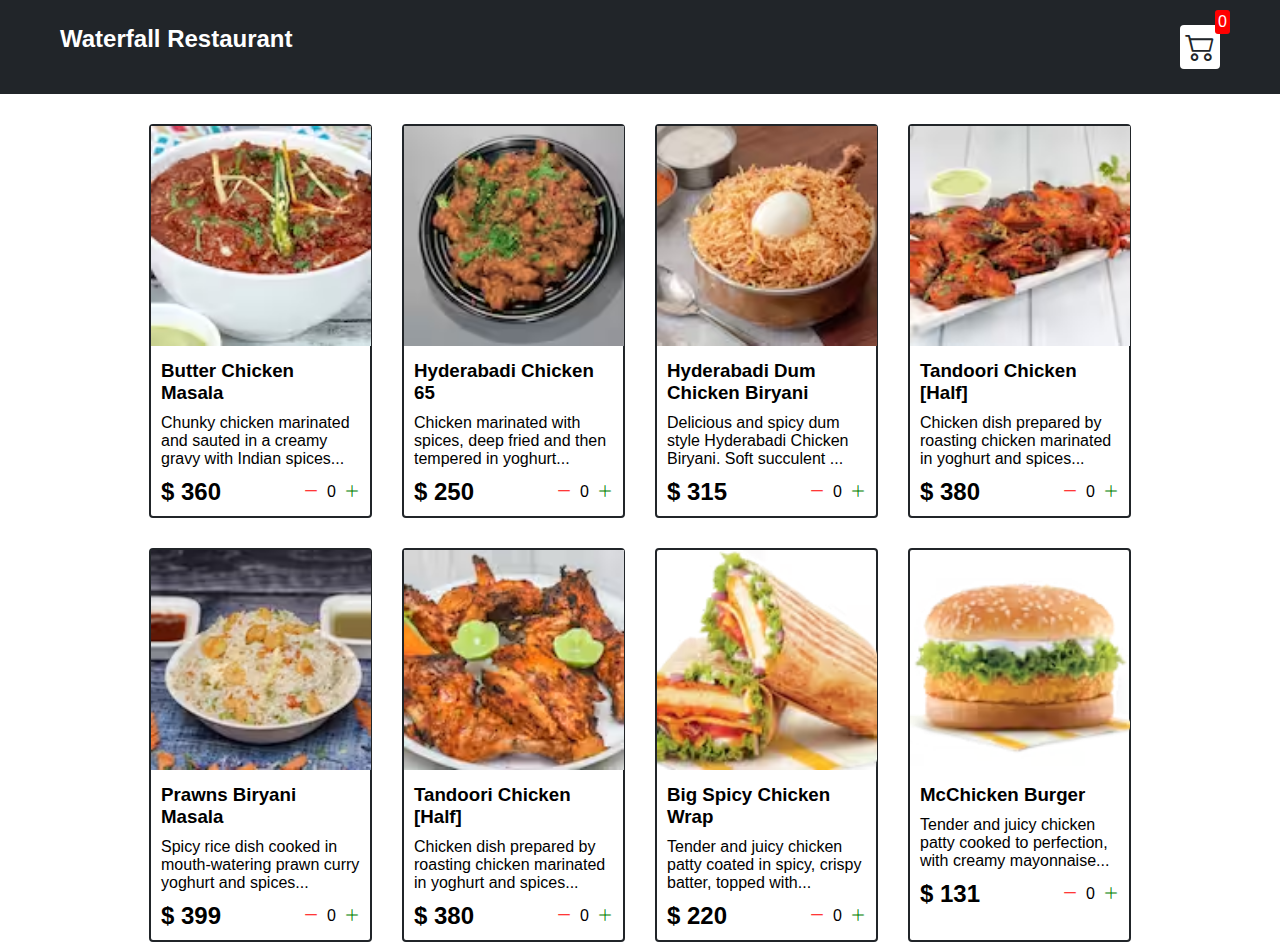
<file: cartShopping/index.html>
<!DOCTYPE html>
<html lang="en">

<head>
  <meta charset="UTF-8">
  <meta http-equiv="X-UA-Compatible" content="IE=edge">
  <meta name="viewport" content="width=device-width, initial-scale=1.0">
  <title>Waterfall Restaurant</title>
  <link rel="stylesheet" href="src/style.css">
  <link rel="stylesheet" href="https://cdn.jsdelivr.net/npm/bootstrap-icons@1.8.1/font/bootstrap-icons.css">
</head>
<body>
  <div class="navbar">
    <a href="index.html">
      <h2>Waterfall Restaurant</h2>
    </a>
    <a href="cart.html">
      <div class="cart">
        <i class="bi bi-cart2"></i>
        <div id="cartAmount" class="cartAmount">0</div>
      </div>
    </a>
  </div>
  <div class="shop" id="shop">
  </div>
</body>
<script src="src/Data.js"></script>
<script src="src/main.js"></script>
</html>
</file>
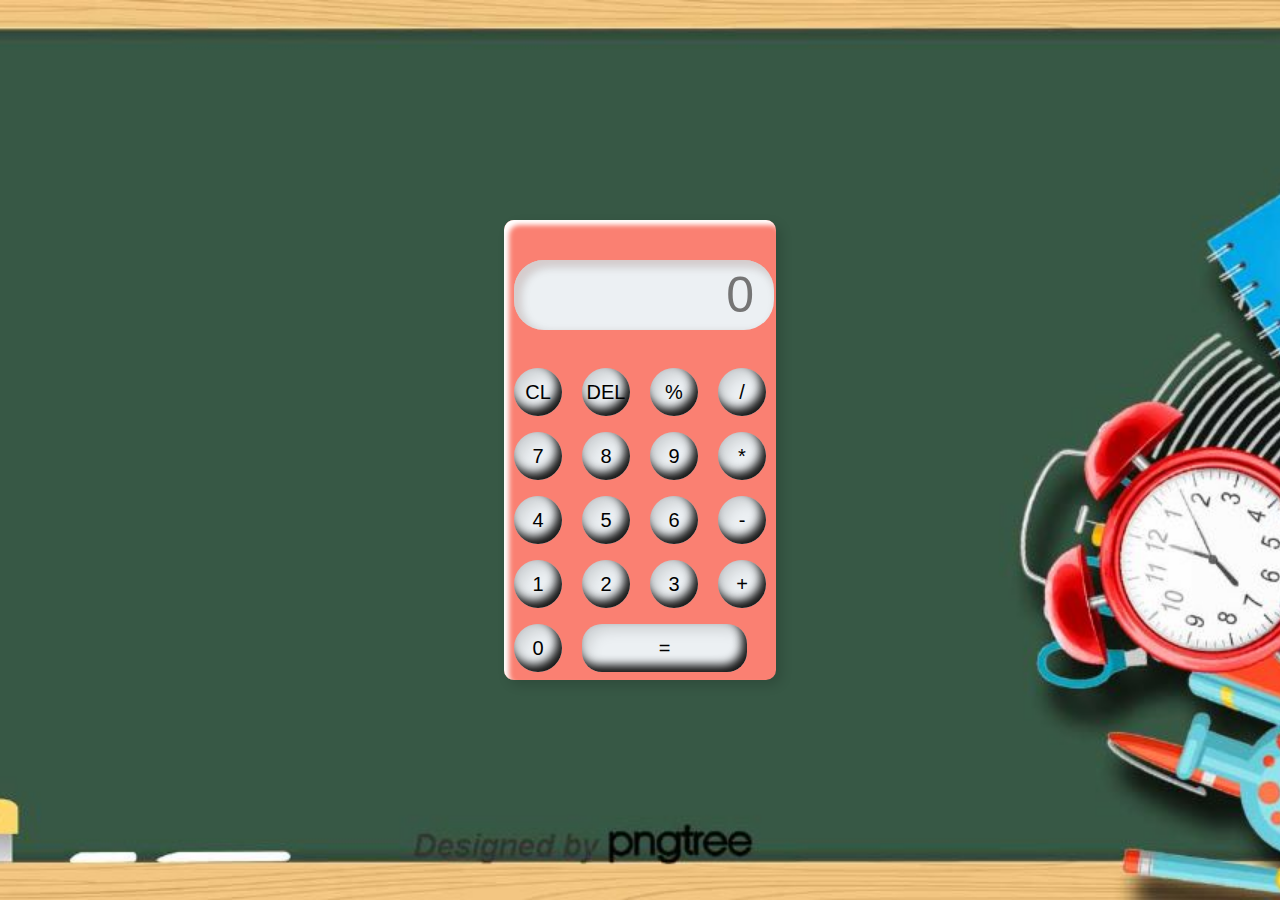
<file: calculator/calculATOR.html>
<!DOCTYPE html>
<html lang="en">
<head>
  <meta charset="UTF-8">
  <meta http-equiv="X-UA-compatible" content="IE-edge">

  <meta name="viewport" content="width-device-width, initial-scale-0.1">
  <title>calculator</title>
</head>
<style>
   *{
    padding: 0;
    margin: 0;
    background-color: #ecf0f3;
    box-sizing: border-box;
    font-family: sans-serif;
    outline: none;
   }
   
   .container{
    height: 100vh;
    display: flex;
    justify-content: center;
    align-items: center;
    background-image: url(col.jpeg);
    background-position: center;
    background-repeat: no-repeat;
    background-size: cover;
   }

    .calculator{
    background-color:salmon;
    border-radius: 10px;
    box-shadow:inset 5px 5px 5px #ffffff,
                       5px 5px 12px rgba(0, 0,0,.15);
    display: grid;
    grid-template-columns: repeat(4,68px);       
}
 input{
  grid-column: span 4;
 height: 70px;
 width: 260px;
 background-color: #ecf0f3;
 box-shadow: inset 5px 5px 9px #d7cccc,
                    inset 5px 5px 12px rgba(0, 0,0,.15);
   border: none;
   border-radius: 30px;
   color: rgb(70, 70, 70);
   font-size: 50px;
   text-align: end;
   margin: auto;
   margin-top: 40px;
   margin-bottom: 30px;
   margin-left: 10px;
   padding: 20px;                 
 } 
  button{
    height: 48px;
    width: 48px;
    background-color: #ecf0f3;
    box-shadow:inset -5px -7px 10px #161616,
                    inset 5px 5px 15px rgba(0,0,0,.15) ;
     border: none;
     border-radius: 50%;
     margin: 8px;
     margin-left: 10px;
     font-size: 20px;               
  }
    .equal{
      width: 165px;
      border-radius: 20px;
      background-color: #ecf0f3;
      box-shadow: inset-5px -5px 13px #ffffff,
                   inset 8px 7px 20px rgba(0, 0,0,.15);
    }

  </style>
<body>
    <div class="container">
        <div class="calculator">
            <input type="text" placeholder="0" id="output">
            <button onclick="clear()">CL</button>
            <button onclick="del()">DEL</button>
            <button onclick="display('%')">%</button>
            <button onclick="display('/')">/</button>
            <button onclick="display('7')">7</button>
            <button onclick="display('8')">8</button>
            <button onclick="display('9')">9</button>
            <button onclick="display('*')">*</button>
            <button onclick="display('4')">4</button>
            <button onclick="display('5')">5</button>
            <button onclick="display('6')">6</button>
            <button onclick="display('-')">-</button>
            <button onclick="display('1')">1</button>
            <button onclick="display('2')">2</button>
            <button onclick="display('3')">3</button>
            <button onclick="display('+')">+</button>
            <button onclick="display('0')">0</button>
            <button onclick="calculate()" class="equal">=</button>
        </div>
    </div>
    <script>
      let output =document.getElementById("output");

        function display(name){
          output.value += name;
        }

         function calculate(){
          try{
            output.value = eval(output.value);

          }
          catch(err){
            alert("invalid number")
          }
         }
           function clear(){
            output.value = "";
           }
             function del(){
              output.value = output.value.slice(0,-1);
             }
    </script>
</body>
</html>
</file>
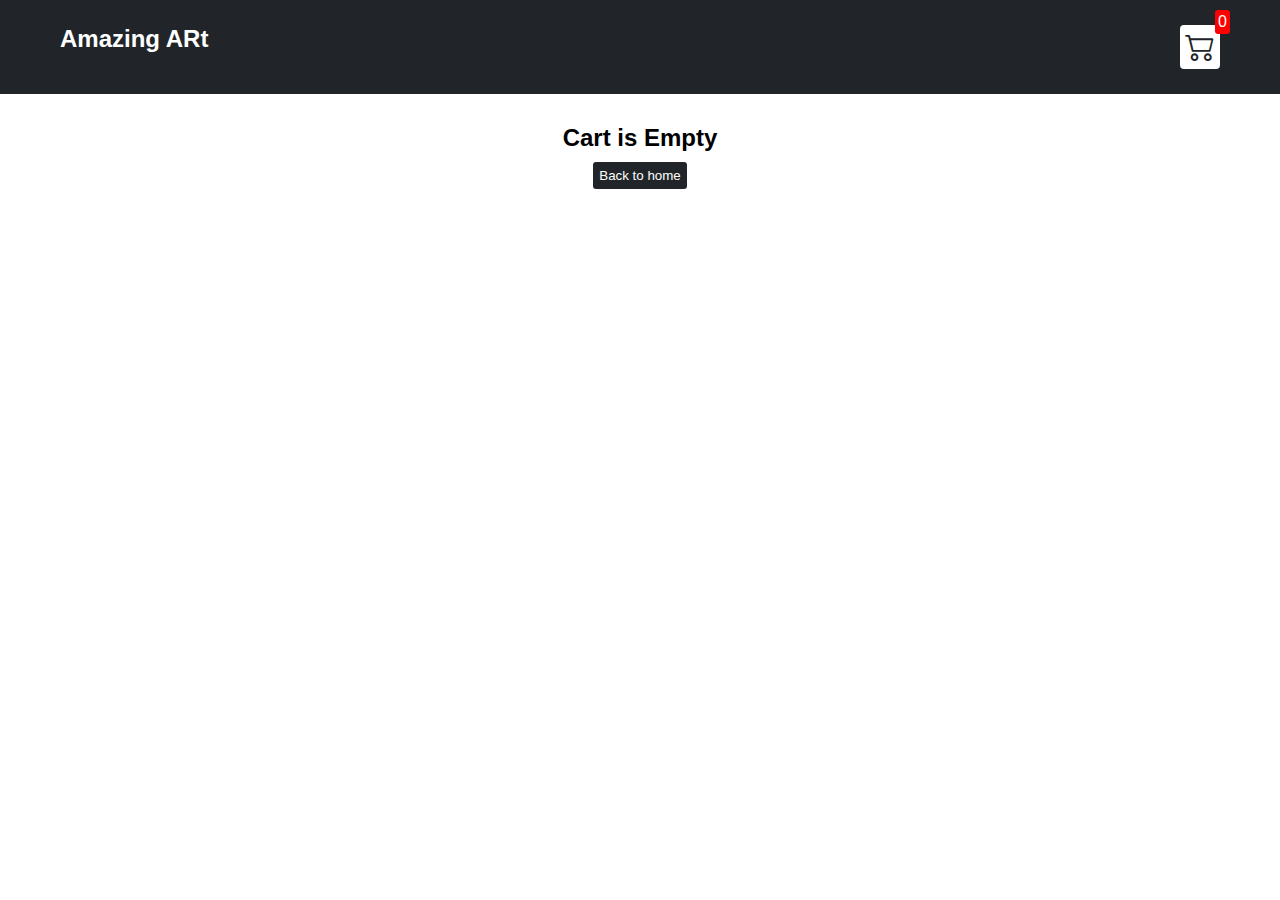
<file: cartShopping/cart.html>
<!DOCTYPE html>
<html lang="en">

<head>
  <meta charset="UTF-8">
  <meta http-equiv="X-UA-Compatible" content="IE=edge">
  <meta name="viewport" content="width=device-width, initial-scale=1.0">
  <title>AMAZING Art</title>
  <link rel="stylesheet" href="src/style.css">
  <link rel="stylesheet" href="https://cdn.jsdelivr.net/npm/bootstrap-icons@1.8.1/font/bootstrap-icons.css">
</head>

<body>
  <div class="navbar">
    <a href="index.html">
      <h2>Amazing ARt</h2>
    </a>

    <a href="cart.html">
      <div class="cart">
        <i class="bi bi-cart2"></i>
        <div id="cartAmount" class="cartAmount">0</div>
      </div>
    </a>

  </div>

  <div id="label" class="text-center"></div>

  <div class="shopping-cart" id="shopping-cart"></div>
</body>
<script src="src/Data.js"></script>
<script src="src/cart.js"></script>

</html>
</file>
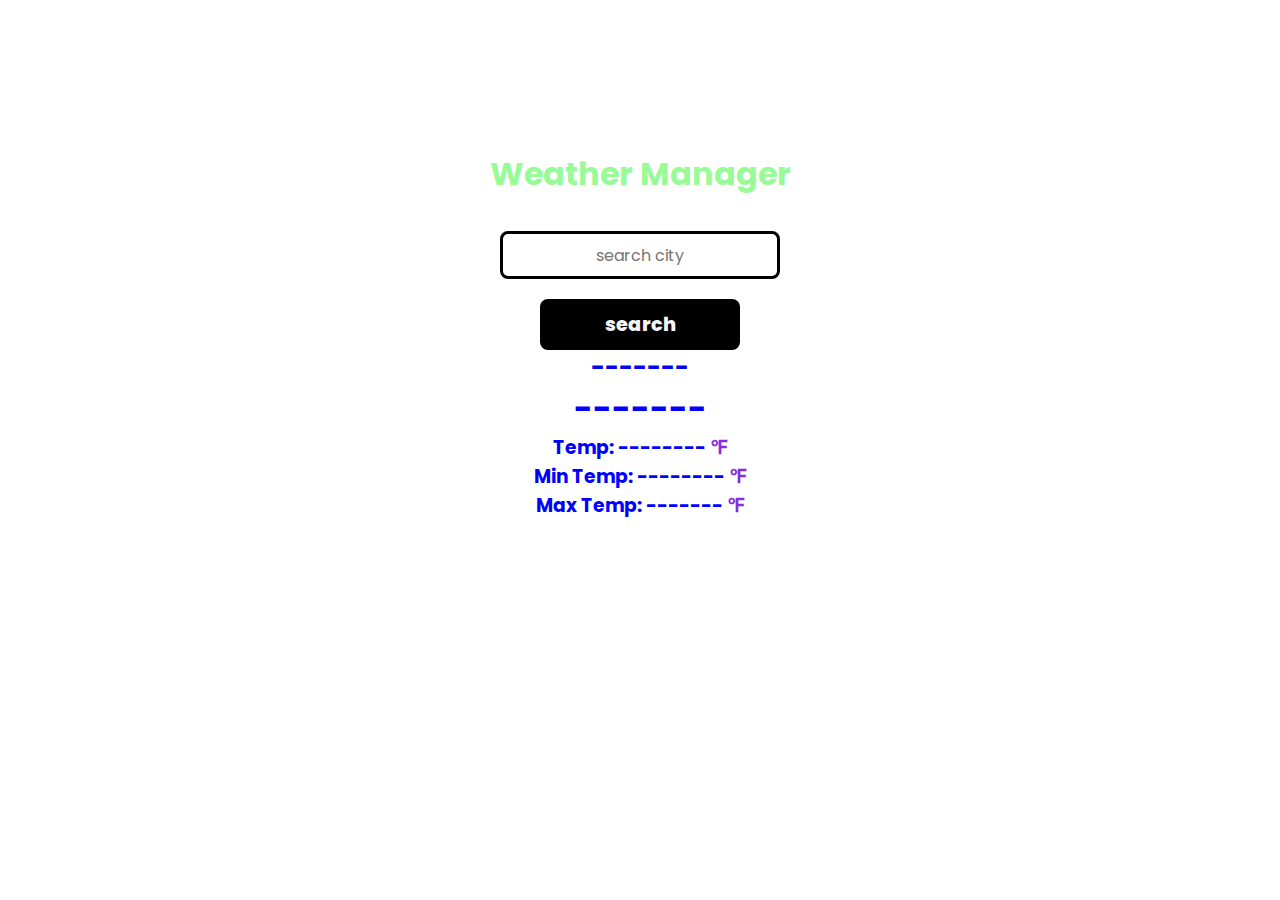
<file: weather.app/weather.html>
<!DOCTYPE html>
<html lang="en">
<head>
    <meta charset="UTF-8">
    <meta http-equiv="X-UA-Compatible" content="IE=edge">
    <meta name="viewport" content="width=device-width, initial-scale=1.0">
    <title>Weather app</title>
    <link rel="stylesheet" href="style.css">
    <script src="script.js"></script>
</head>
<body>
    <div class="container">
        <div>
            <h1 id="heading">Weather Manager</h1>
            <br/>
            <input type="text" name="" placeholder="search city" id="city-input">
            <br/>
            <input type="button" onclick="searchCity()" value="search">
        </div>
          <div class="result">
            <h2 id="city-name">-------</h2>
            <div>
                <h1 id="weather-type">-------</h1>
            </div>
            <div>
                <h3>Temp: <span id="temp">--------</span><span style="color: blueviolet;"> ℉</span></h3>
                <h3>Min Temp: <span id="min-temp">--------</span><span style="color: blueviolet;"> ℉</span></h3>
                <h3>Max Temp: <span id="max-temp">-------</span><span style="color: blueviolet;"> ℉</span></h3>
            </div>
          </div>
    </div>
</body>                                                         
</html>
</file>
<file: cartShopping/src/style.css>
/**
* ! Changing default styles of the browser
**/

* {
  margin: 0;
  padding: 0;
  box-sizing: border-box;
}

body {
  font-family: sans-serif;
}

i {
  cursor: pointer;
}

a {
  text-decoration: none;
  color: white;
}

/**
* ! Navbar STyles are here
**/

.navbar {
  display: flex;
  flex-direction: row;
  justify-content: space-between;
  background-color: #212529;
  color: white;
  padding: 25px 60px;
  margin-bottom: 30px;
}

.cart {
  position: relative;
  background-color: #fff;
  color: #212529;
  font-size: 30px;
  padding: 5px;
  border-radius: 4px;
}

.cartAmount {
  position: absolute;
  top: -15px;
  right: -10px;
  font-size: 16px;
  background-color: red;
  color: white;
  padding: 3px;
  border-radius: 3px;
}

/**
* ! Shop items styles are here
**/

.shop {
  display: grid;
  grid-template-columns: repeat(4, 223px);
  gap: 30px;
  justify-content: center;
}

@media (max-width: 1000px) {
  .shop {
    grid-template-columns: repeat(2, 223px);
  }
}

@media (max-width: 500px) {
  .shop {
    grid-template-columns: repeat(1, 223px);
  }
}

.item {
  border: 2px solid #212529;
  border-radius: 4px;
}

.details {
  display: flex;
  flex-direction: column;
  padding: 10px;
  gap: 10px;
}

.price-quantity {
  display: flex;
  flex-direction: row;
  justify-content: space-between;
  align-items: center;
}

.buttons {
  display: flex;
  flex-direction: row;
  gap: 8px;
  font-size: 16px;
}

.bi-dash-lg {
  color: red;
}

.bi-plus-lg {
  color: green;
}

/**
* ! style rules for label and some buttons
**/

.text-center {
  text-align: center;
  margin-bottom: 20px;
}

.HomeBtn,
.checkout,
.removeAll {
  background-color: #212529;
  color: white;
  border: none;
  padding: 6px;
  border-radius: 3px;
  cursor: pointer;
  margin-top: 10px;
}

.checkout {
  background-color: green;
}
.removeAll {
  background-color: red;
}
.bi-x-lg {
  color: red;
  font-weight: bold;
}

/**
* ! style rules for shopping-cart
**/

.shopping-cart {
  display: grid;
  grid-template-columns: repeat(1, 320px);
  justify-content: center;
  gap: 15px;
}

/**
* ! style rules for cart-item
**/

.cart-item {
  border: 2px solid #212529;
  border-radius: 5px;
  display: flex;
}

.title-price-x {
  width: 195px;
  display: flex;
  align-items: center;
  justify-content: space-between;
  /* border: 2px solid red; */
}

.title-price {
  display: flex;
  align-items: center;
  gap: 10px;
}

.cart-item-price {
  background-color: #212529;
  color: white;
  border-radius: 4px;
  padding: 3px 6px;
}
</file>
<file: weather.app/style.css>
@import url('https://fonts.googleapis.com/css2?family=Poppins&display=swap');
  
*{
    margin: 0;
    box-sizing: border-box;
    font-family:Poppins,sans-serif;
    text-align: center;
}
   body{
    background-image: url("https://images.pexels.com/photos/1154510/pexels-photo-1154510.jpeg?auto=compress&cs=tinysrgb&w=600");
   background-repeat: no-repeat;
    background-size: cover;
    

  }  
  .container{
    background-color: transparent whitesmoke;
    padding: 50px;
    border-radius: 10px;
    margin: 100px 200px;
    
  }
  #heading{
   color: palegreen;
   font-weight: bolder;

  }
     input[type="text"]{
        margin-top: 8px;
        height: 3rem;
        width: 280px;
        border-radius: 8px;
        border: 3px solid black;
        outline: none;
        padding: 10px;
        font-size: 16px;
        margin-bottom: 20px;
     }
    input:focus{
        background-color:antiquewhite;
        color: #495057;
        border-color:#80bdff;
        outline: 0;
        box-shadow: 0 0 0 0.2rem rgba(0, 123, 255,25%);
    } 
       input[type="button"]{
        background-color: black;
        height: 3.2rem;
        width: 200px;
        color: whitesmoke;
        font-size: 1.2rem;
        outline: none;
        border-radius: 8px;
        font-weight: 800;
        border: none;
        cursor: pointer;
    }
      .result{
        color: blue;
      }
</file>
